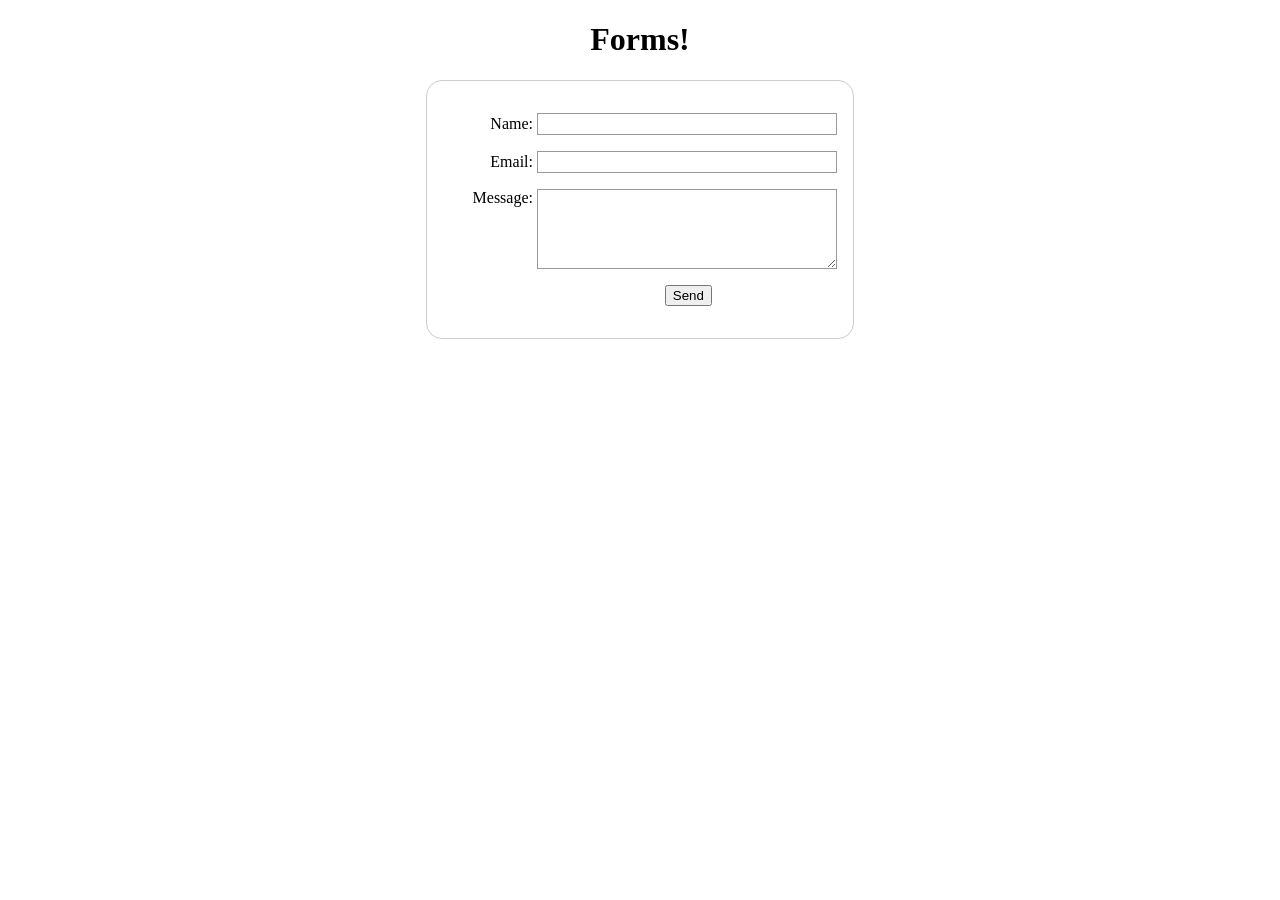
<file: intermediate-html-css/external-exercises/forms/01-first-form/index.html>
<!DOCTYPE html>
<html lang="en">
<head>
    <meta charset="UTF-8">
    <meta name="viewport" content="width=device-width, initial-scale=1.0">
    <title>First Form</title>

    <style>
        body{
            text-align: center;
        }
        form{
            display: inline-block;
            padding: 1em;
            border: 1px solid #cccccc;
            border-radius: 1em;;
        }
        p + p{
            margin-top: 1em;
        }
        label{
            display: inline-block;
            min-width: 90px;
            text-align: right;
        }
        input,
        textarea{
            font: 1em sans-serif;
            width: 300px;
            box-sizing: border-box;
            border: 1px solid #999999;
        }
        input:focus,
        textarea:focus{
            outline-style: solid;
            outline-color: black;
        }
        textarea{
            vertical-align: top;
            height: 5em;
        }
        .button{
            padding-left: 90px;
        }
        button{
            margin-left: 0.5em;
        }
    </style>
</head>
<body>
    <h1>Forms!</h1>
    <form action="/my-handling-form-page" method="post">
        <p>
            <label for="name">Name:</label>
            <input type="text" id="name" name="user_name">
        </p>
        <p>
            <label for="mail">Email:</label>
            <input type="email" id="mail" name="user_email">
        </p>
        <p>
            <label for="msg">Message:</label>
            <textarea name="user_message" id="msg"></textarea>
        </p>
        <p class="button">
            <button type="submit">Send</button>
        </p>
    </form>

</body>
</html>
</file>
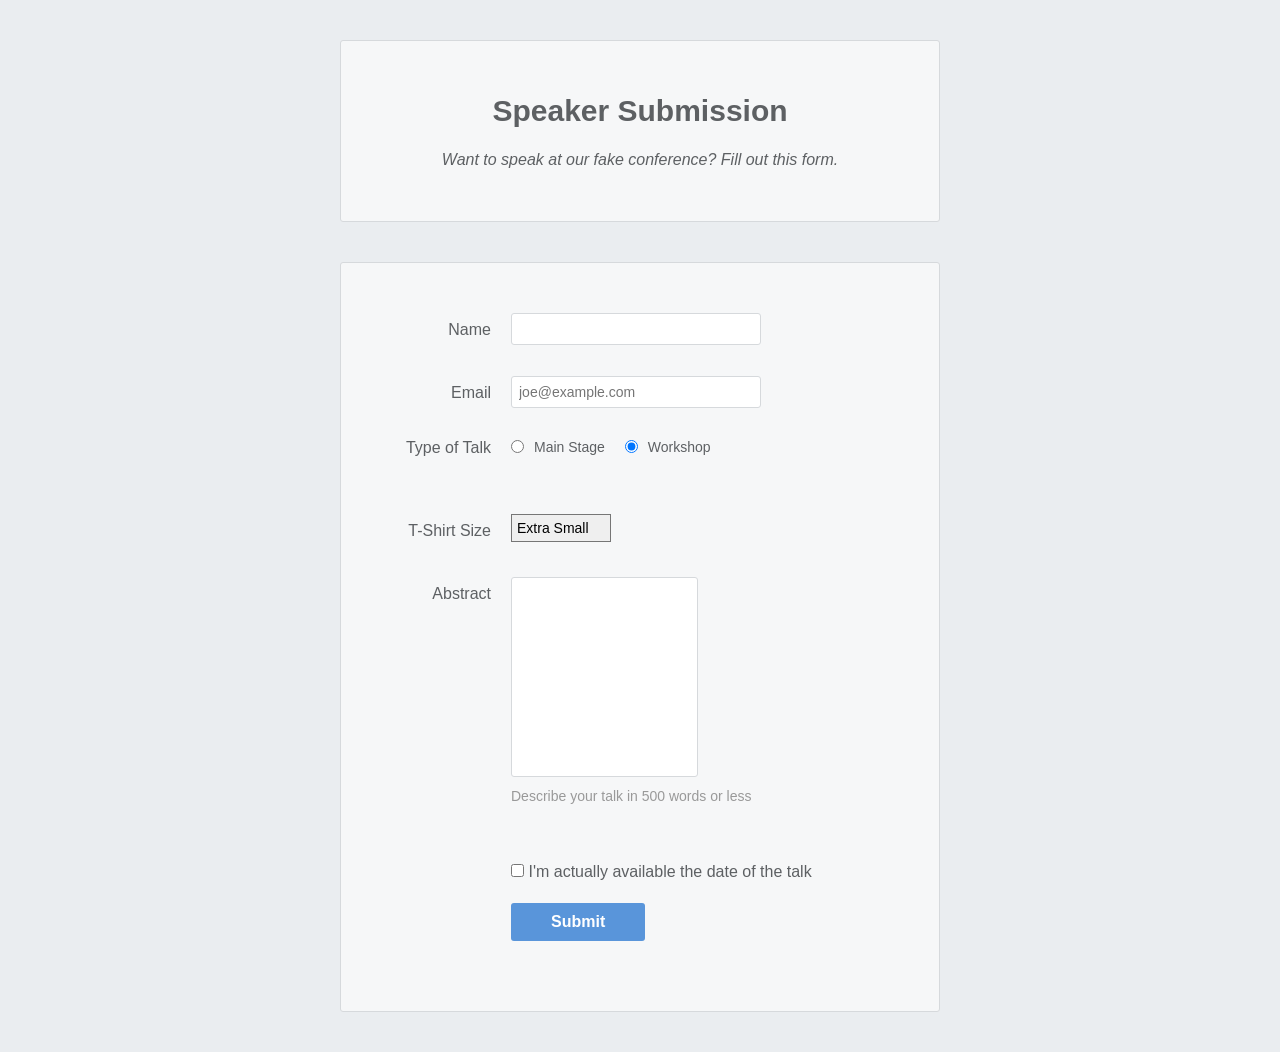
<file: intermediate-html-css/external-exercises/forms/03-internet-is-hard-form/index.html>
<!DOCTYPE html>
<html lang="en">
<head>
    <meta charset="UTF-8">
    <meta name="viewport" content="width=device-width, initial-scale=1.0">
    <title>Speaker Submission</title>
    <link rel="stylesheet" href="styles.css">
</head>
<body>
    <header class="speaker-form-header">
        <h1>Speaker Submission</h1>
        <p><em>Want to speak at our fake conference? Fill out this form.</em></p>
    </header>

    <form action="" method="get" class="speaker-form">
        <div class="form-row">
            <label for="full-name">Name</label>
            <input id="full-name" name="full-name" type="text">
        </div>

        <div class="form-row">
            <label for="email">Email</label>
            <input id="email"
                   name="email"
                   type="email"
                   placeholder="joe@example.com">
        </div>

        <fieldset class="legacy-form-row">
            <legend>Type of Talk</legend>
            <input id="talk-type-1"
                   name="tal-type"
                   type="radio"
                   value="main-stage"/>
            <label for="talk-type-1" class="radio-label">Main Stage</label>
            <input id="talk-type-2"
                   name="talk-type"
                   type="radio"
                   value="workshop"
                   checked />
            <label for="talk-type-2" class="radio-label">Workshop</label>
        </fieldset>

        <div class="form-row">
            <label for="t-shirt">T-Shirt Size</label>
            <select name="t-shirt" id="t-shirt">
                <option value="xs">Extra Small</option>
                <option value="s">Small</option>
                <option value="m">Medium</option>
                <option value="l">Large</option>
            </select>
        </div>

        <div class="form-row">
            <label for="abstract">Abstract</label>
            <textarea name="abstract" id="abstract"></textarea>
            <div class="instructions">Describe your talk in 500 words or less</div>
        </div>

        <div class="form-row">
            <label for="available" class="checkbox-label">
                <input id="available"
                       name="available"
                       type="checkbox"
                       value="is-available"/>
                <span>I'm actually available the date of the talk</span>
            </label>
        </div>
        <div class="form-row">
            <button>Submit</button>
        </div>
    </form>
</body>
</html>
</file>
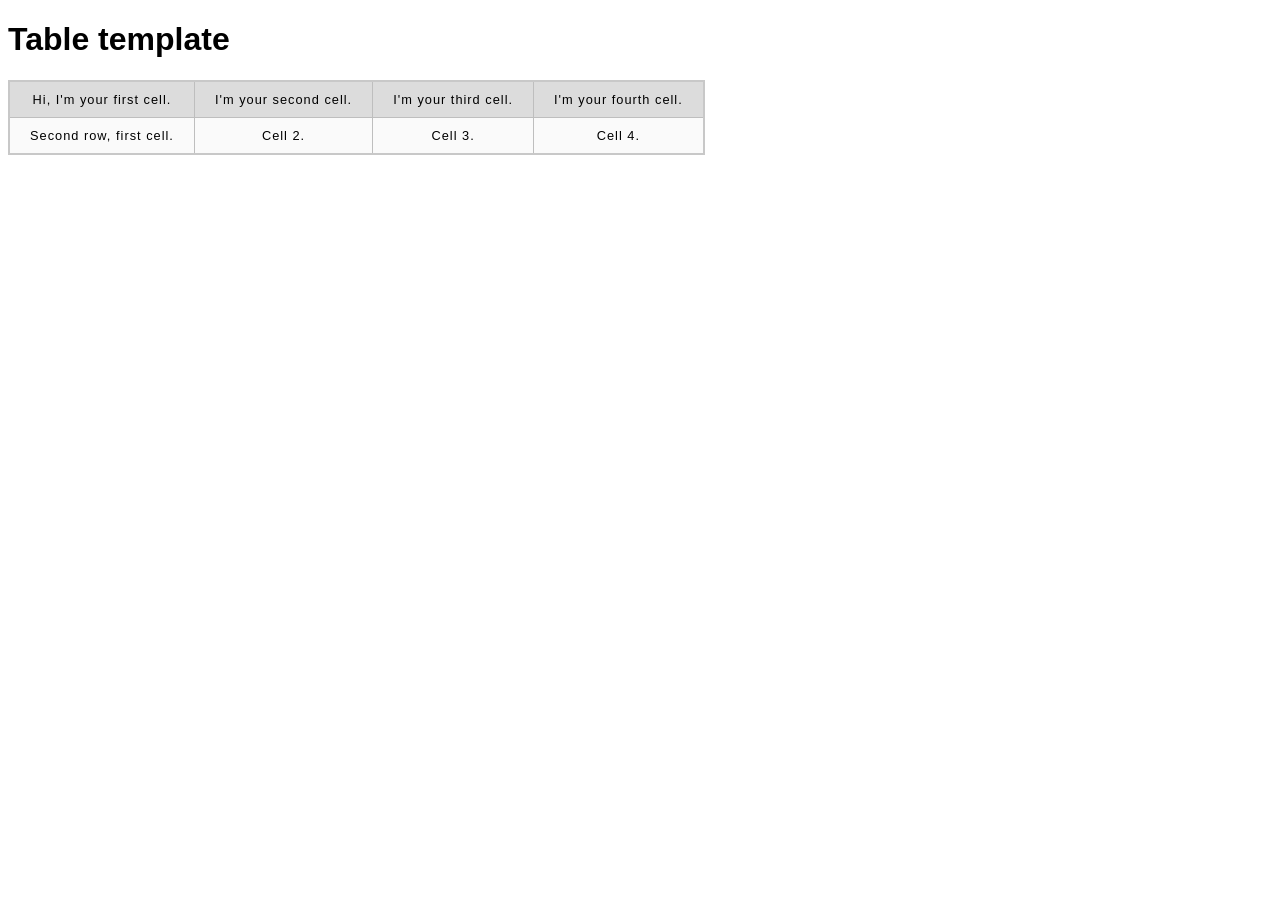
<file: intermediate-html-css/external-exercises/tables/01-creating-first-table/index.html>
<!DOCTYPE html>
<html lang="en-US">
  <head>
    <meta charset="utf-8">
    <meta name="viewport" content="width=device-width">
    <title>Table template</title>
    <link href="style.css" rel="stylesheet" type="text/css">
  </head>
  <body>
    <h1>Table template</h1>
    <table>
      <tr>
        <td>Hi, I'm your first cell.</td>
        <td>I'm your second cell.</td>
        <td>I'm your third cell.</td>
        <td>I'm your fourth cell.</td>
      </tr>

      <tr>
        <td>Second row, first cell.</td>
        <td>Cell 2.</td>
        <td>Cell 3.</td>
        <td>Cell 4.</td>
      </tr>
    </table>
  </body>
</html>
</file>
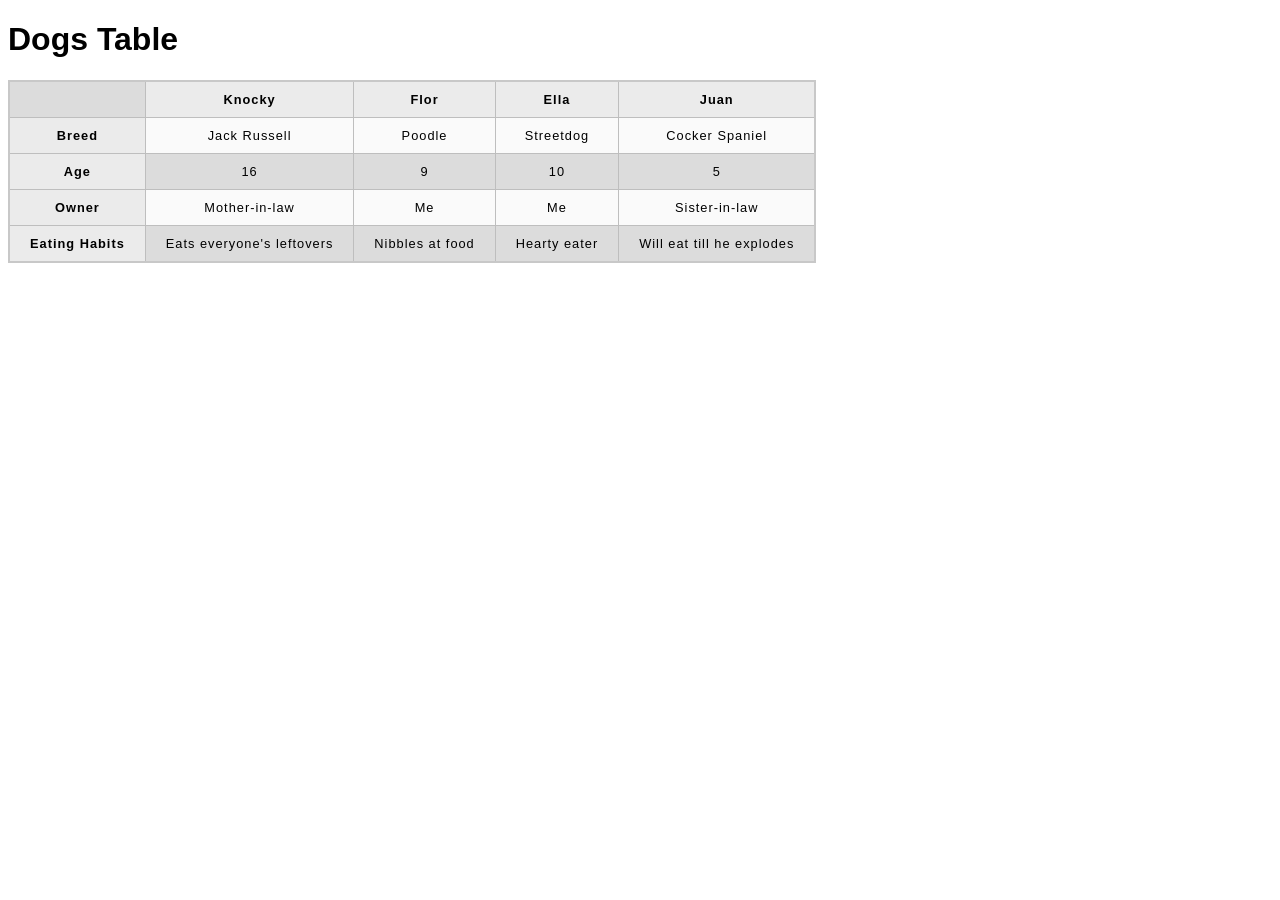
<file: intermediate-html-css/external-exercises/tables/02-adding-headers/index.html>
<!DOCTYPE html>
<html lang="en-US">
  <head>
    <meta charset="utf-8">
    <meta name="viewport" content="width=device-width">
    <title>Table template</title>
    <link href="style.css" rel="stylesheet" type="text/css">
  </head>
  <body>
    <h1>Dogs Table</h1>
    <table>
    <tr>
        <td>&nbsp;</td>
        <th>Knocky</th>
        <th>Flor</th>
        <th>Ella</th>
        <th>Juan</th>
    </tr>
    <tr>
        <th>Breed</th>
        <td>Jack Russell</td>
        <td>Poodle</td>
        <td>Streetdog</td>
        <td>Cocker Spaniel</td>
    </tr>
    <tr>
        <th>Age</th>
        <td>16</td>
        <td>9</td>
        <td>10</td>
        <td>5</td>
    </tr>
    <tr>
        <th>Owner</th>
        <td>Mother-in-law</td>
        <td>Me</td>
        <td>Me</td>
        <td>Sister-in-law</td>
    </tr>
    <tr>
        <th>Eating Habits</th>
        <td>Eats everyone's leftovers</td>
        <td>Nibbles at food</td>
        <td>Hearty eater</td>
        <td>Will eat till he explodes</td>
    </tr>
    </table>

  </body>
</html>
</file>
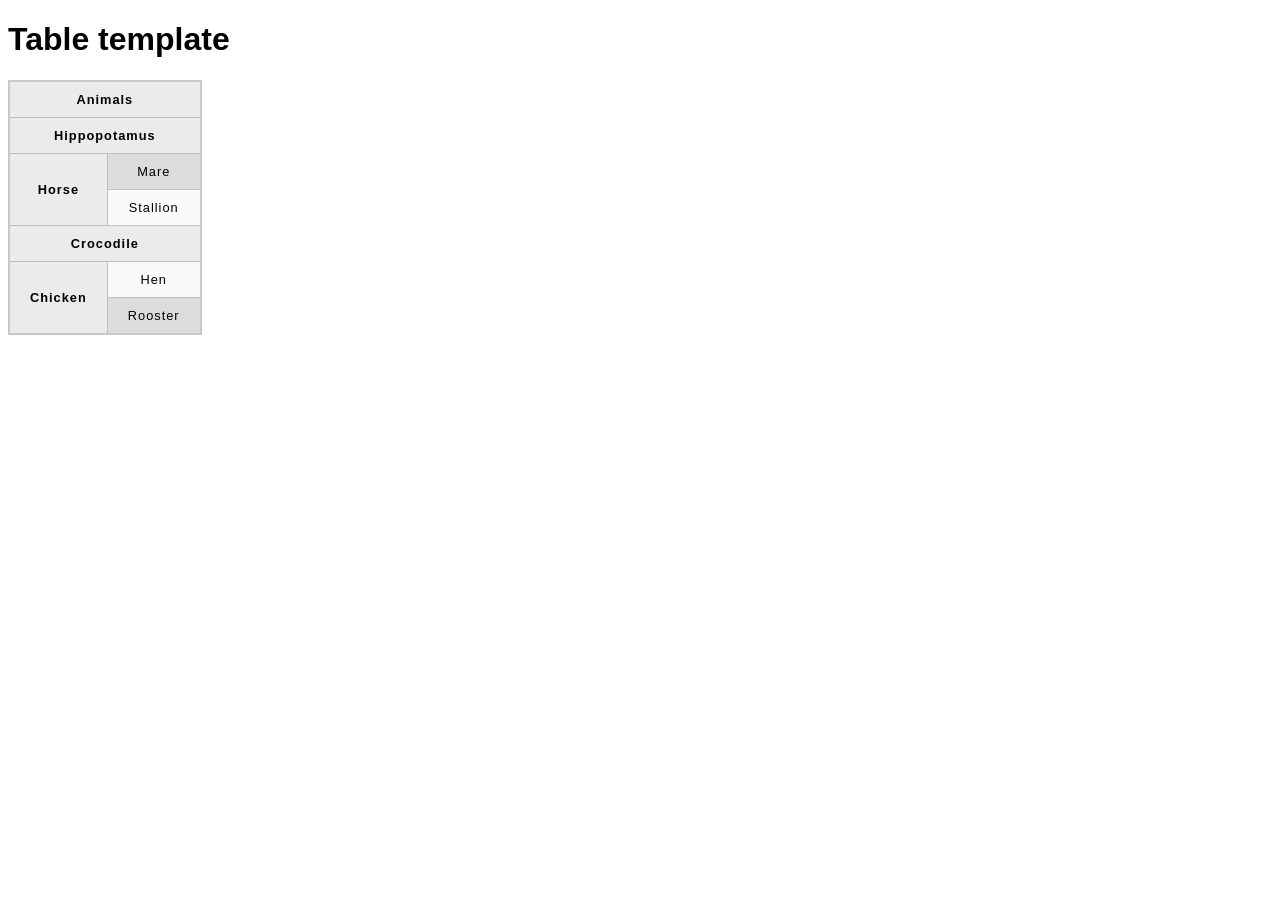
<file: intermediate-html-css/external-exercises/tables/03-rowspan-colspan/index.html>
<!DOCTYPE html>
<html lang="en-US">
  <head>
    <meta charset="utf-8">
    <meta name="viewport" content="width=device-width">
    <title>Table template</title>
    <link href="style.css" rel="stylesheet" type="text/css">
  </head>
  <body>
    <h1>Table template</h1>
    <table>
    <tr>
        <th colspan="2">Animals</th>
    </tr>
    <tr>
        <th colspan="2">Hippopotamus</th>
    </tr>
    <tr>
        <th rowspan="2">Horse</th>
        <td>Mare</td>
    </tr>
    <tr>
        <td>Stallion</td>
    </tr>
    <tr>
        <th colspan="2">Crocodile</th>
    </tr>
    <tr>
        <th rowspan="2">Chicken</th>
        <td>Hen</td>
    </tr>
    <tr>
        <td>Rooster</td>
    </tr>
    </table>

  </body>
</html>
</file>
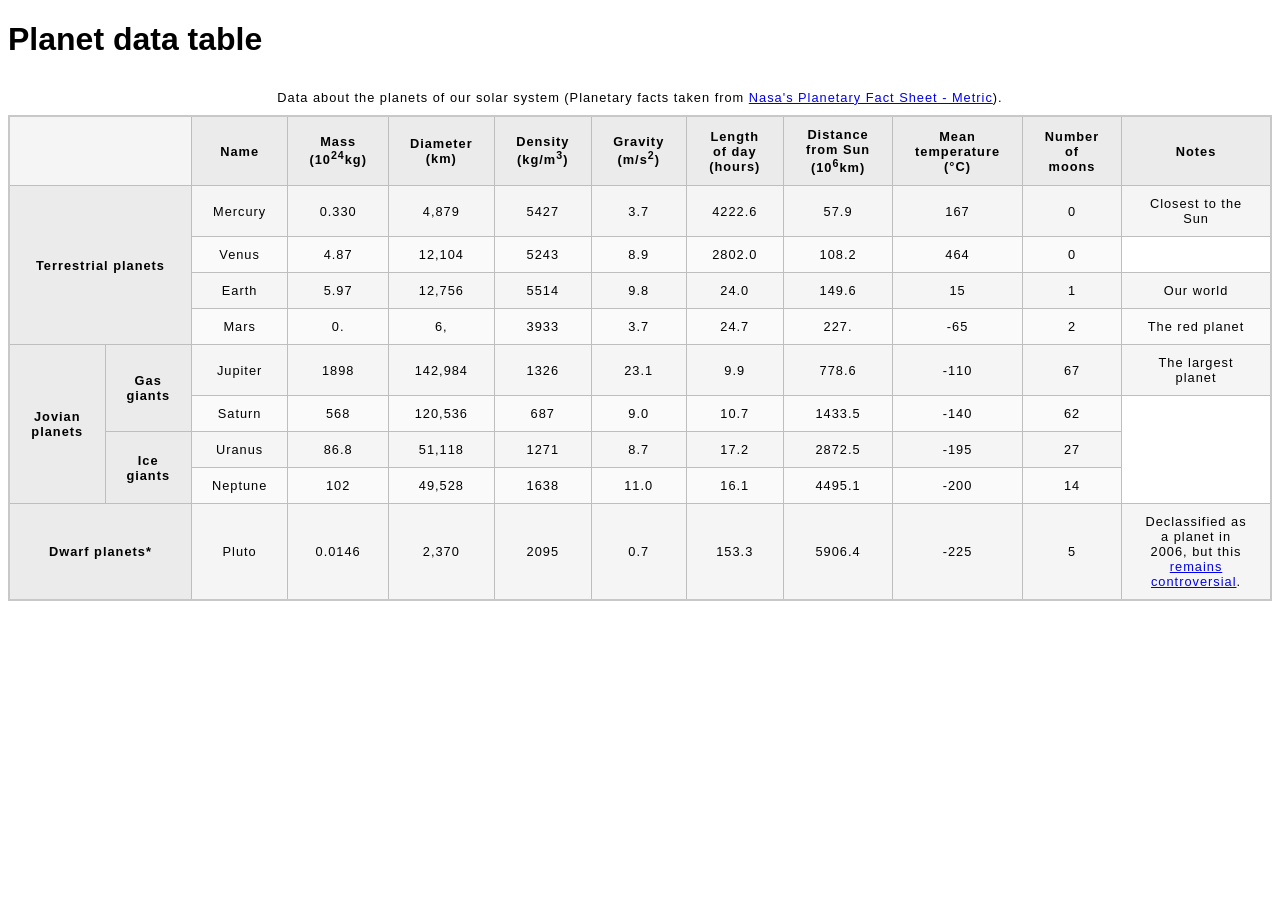
<file: intermediate-html-css/external-exercises/tables/04-exercise-planet-data/index.html>
<!doctype html>
<html lang="en-US">

<head>
    <meta charset="utf-8" />
    <meta name="viewport" content="width=device-width" />
    <title>Planet data table</title>
    <link href="style.css" rel="stylesheet" type="text/css" />
</head>

<body>
    <h1>Planet data table</h1>
    <div>
        <table>
            <caption>
                Data about the planets of our solar system (Planetary facts taken from <a
                    href="http://nssdc.gsfc.nasa.gov/planetary/factsheet/">Nasa's Planetary Fact Sheet - Metric</a>).
            </caption>
            <tr>
                <td colspan="2">&nbsp;</td>
                <th>Name</th>
                <th>Mass (10<sup>24</sup>kg)</th>
                <th>Diameter (km)</th>
                <th>Density (kg/m<sup>3</sup>)</th>
                <th>Gravity (m/s<sup>2</sup>)</th>
                <th>Length of day (hours)</th>
                <th>Distance from Sun (10<sup>6</sup>km)</th>
                <th>Mean temperature (°C)</th>
                <th>Number of moons</th>
                <th>Notes</th>
            </tr>

            <tbody>
                <tr>
                    <th colspan="2" rowspan="4">Terrestrial planets</th>
                    <td>Mercury</td>
                    <td>0.330</td>
                    <td>4,879</td>
                    <td>5427</td>
                    <td>3.7</td>
                    <td>4222.6</td>
                    <td>57.9</td>
                    <td>167</td>
                    <td>0</td>
                    <td>Closest to the Sun</td>
                </tr>
                <tr>
                    <td>Venus</td>
                    <td>4.87</td>
                    <td>12,104</td>
                    <td>5243</td>
                    <td>8.9</td>
                    <td>2802.0</td>
                    <td>108.2</td>
                    <td>464</td>
                    <td>0</td>
                </tr>
                <tr>
                    <td>Earth </td>
                    <td>5.97</td>
                    <td>12,756</td>
                    <td>5514 </td>
                    <td>9.8</td>
                    <td>24.0</td>
                    <td>149.6</td>
                    <td>15 </td>
                    <td>1 </td>
                    <td>Our world</td>
                </tr>
                <tr>
                    <td>Mars </td>
                    <td>0.</td>
                    <td>6,</td>
                    <td>3933 </td>
                    <td>3.7 </td>
                    <td>24.7 </td>
                    <td>227.</td>
                    <td>-65 </td>
                    <td>2 </td>
                    <td>The red planet</td>
                </tr>

                <tr>
                    <th rowspan="4">Jovian planets</th>
                    <th rowspan="2"> Gas giants</th>
                    <td>Jupiter</td>
                    <td>1898</td>
                    <td>142,984</td>
                    <td>1326</td>
                    <td>23.1</td>
                    <td>9.9</td>
                    <td>778.6</td>
                    <td>-110</td>
                    <td>67</td>
                    <td>The largest planet</td>
                </tr>
                <tr>
                    <td>Saturn</td>
                    <td>568</td>
                    <td>120,536</td>
                    <td>687</td>
                    <td>9.0</td>
                    <td>10.7</td>
                    <td>1433.5</td>
                    <td>-140</td>
                    <td>62</td>
                </tr>
                <tr>
                    <th rowspan="2">Ice giants</th>
                    <td>Uranus</td>
                    <td>86.8</td>
                    <td>51,118</td>
                    <td>1271</td>
                    <td>8.7</td>
                    <td>17.2</td>
                    <td>2872.5</td>
                    <td>-195</td>
                    <td>27</td>
                </tr>
                <tr>
                    <td>Neptune</td>
                    <td>102</td>
                    <td>49,528</td>
                    <td>1638</td>
                    <td>11.0</td>
                    <td>16.1</td>
                    <td>4495.1</td>
                    <td>-200</td>
                    <td>14</td>
                </tr>
                <tr>
                    <th colspan="2">Dwarf planets*</th>
                    <td>Pluto</td>
                    <td>0.0146</td>
                    <td>2,370</td>
                    <td>2095</td>
                    <td>0.7</td>
                    <td>153.3</td>
                    <td>5906.4</td>
                    <td>-225</td>
                    <td>5</td>
                    <td>Declassified as a planet in 2006, but this <a href="http://www.usatoday.com/story/tech/2014/10/02/pluto-planet-solar-system/16578959/">remains controversial</a>.</td>
                </tr>
            </tbody>
        </table>
    </div>
</body>

</html>
</file>
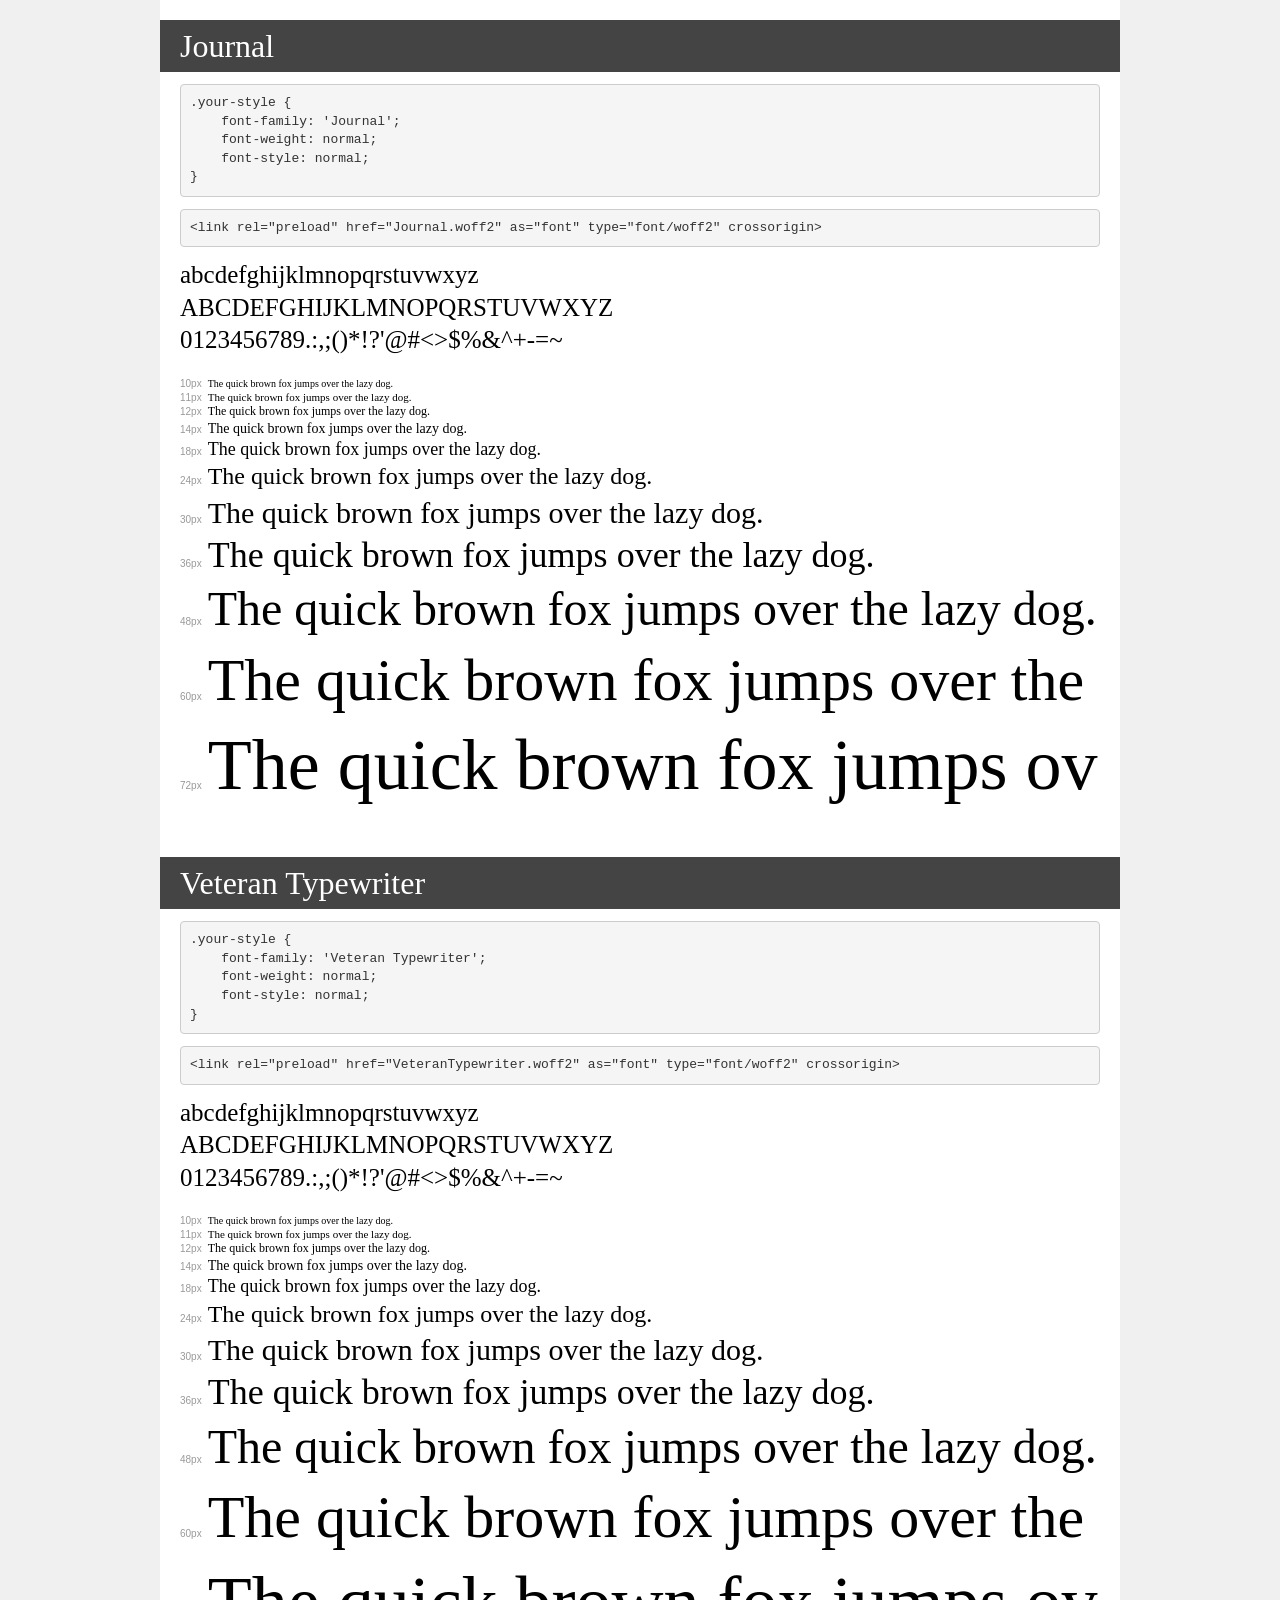
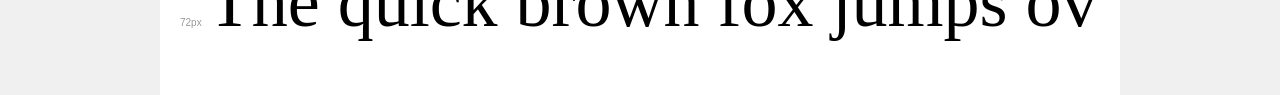
<file: intermediate-html-css/external-exercises/forms/02-styling-forms/fonts/transfonter-20260922-134225/demo.html>
<!DOCTYPE html>
<html lang="en">
<head>
    <meta charset="utf-8">
    <meta http-equiv="X-UA-Compatible" content="IE=edge">
    <meta name="viewport" content="width=device-width, initial-scale=1">
    <meta name="robots" content="noindex, noarchive">
    <meta name="format-detection" content="telephone=no">
    <title>Transfonter demo</title>
    <link href="stylesheet.css" rel="stylesheet">
    <style>
        /*
        http://meyerweb.com/eric/tools/css/reset/
        v2.0 | 20110126
        License: none (public domain)
        */
        html, body, div, span, applet, object, iframe,
        h1, h2, h3, h4, h5, h6, p, blockquote, pre,
        a, abbr, acronym, address, big, cite, code,
        del, dfn, em, img, ins, kbd, q, s, samp,
        small, strike, strong, sub, sup, tt, var,
        b, u, i, center,
        dl, dt, dd, ol, ul, li,
        fieldset, form, label, legend,
        table, caption, tbody, tfoot, thead, tr, th, td,
        article, aside, canvas, details, embed,
        figure, figcaption, footer, header, hgroup,
        menu, nav, output, ruby, section, summary,
        time, mark, audio, video {
            margin: 0;
            padding: 0;
            border: 0;
            font-size: 100%;
            font: inherit;
            vertical-align: baseline;
        }
        /* HTML5 display-role reset for older browsers */
        article, aside, details, figcaption, figure,
        footer, header, hgroup, menu, nav, section {
            display: block;
        }
        body {
            line-height: 1;
        }
        ol, ul {
            list-style: none;
        }
        blockquote, q {
            quotes: none;
        }
        blockquote:before, blockquote:after,
        q:before, q:after {
            content: '';
            content: none;
        }
        table {
            border-collapse: collapse;
            border-spacing: 0;
        }
        /* demo styles */
        body {
            background: #f0f0f0;
            color: #000;
        }
        .page {
            background: #fff;
            width: 920px;
            margin: 0 auto;
            padding: 20px 20px 0 20px;
            overflow: hidden;
        }
        .font-container {
            overflow-x: auto;
            overflow-y: hidden;
            margin-bottom: 40px;
            line-height: 1.3;
            white-space: nowrap;
            padding-bottom: 5px;
        }
        h1 {
            position: relative;
            background: #444;
            font-size: 32px;
            color: #fff;
            padding: 10px 20px;
            margin: 0 -20px 12px -20px;
        }
        .letters {
            font-size: 25px;
            margin-bottom: 20px;
        }
        .s10:before {
            content: '10px';
        }
        .s11:before {
            content: '11px';
        }
        .s12:before {
            content: '12px';
        }
        .s14:before {
            content: '14px';
        }
        .s18:before {
            content: '18px';
        }
        .s24:before {
            content: '24px';
        }
        .s30:before {
            content: '30px';
        }
        .s36:before {
            content: '36px';
        }
        .s48:before {
            content: '48px';
        }
        .s60:before {
            content: '60px';
        }
        .s72:before {
            content: '72px';
        }
        .s10:before, .s11:before, .s12:before, .s14:before,
        .s18:before, .s24:before, .s30:before, .s36:before,
        .s48:before, .s60:before, .s72:before {
            font-family: Arial, sans-serif;
            font-size: 10px;
            font-weight: normal;
            font-style: normal;
            color: #999;
            padding-right: 6px;
        }
        pre {
            display: block;
            padding: 9px;
            margin: 0 0 12px;
            font-family: Monaco, Menlo, Consolas, "Courier New", monospace;
            font-size: 13px;
            line-height: 1.428571429;
            color: #333;
            font-weight: normal;
            font-style: normal;
            background-color: #f5f5f5;
            border: 1px solid #ccc;
            overflow-x: auto;
            border-radius: 4px;
        }
        /* responsive */
        @media (max-width: 959px) {
            .page {
                width: auto;
                margin: 0;
            }
        }
    </style>
</head>
<body>
<div class="page">
    <div class="demo">
        <h1 style="font-family: 'Journal'; font-weight: normal; font-style: normal;">Journal</h1>
        <pre title="Usage">.your-style {
    font-family: 'Journal';
    font-weight: normal;
    font-style: normal;
}</pre>
        <pre title="Preload (optional)">
&lt;link rel=&quot;preload&quot; href=&quot;Journal.woff2&quot; as=&quot;font&quot; type=&quot;font/woff2&quot; crossorigin&gt;</pre>
        <div class="font-container" style="font-family: 'Journal'; font-weight: normal; font-style: normal;">
            <p class="letters">
                abcdefghijklmnopqrstuvwxyz<br>
ABCDEFGHIJKLMNOPQRSTUVWXYZ<br>
                0123456789.:,;()*!?'@#&lt;&gt;$%&^+-=~
            </p>
            <p class="s10" style="font-size: 10px;">The quick brown fox jumps over the lazy dog.</p>
            <p class="s11" style="font-size: 11px;">The quick brown fox jumps over the lazy dog.</p>
            <p class="s12" style="font-size: 12px;">The quick brown fox jumps over the lazy dog.</p>
            <p class="s14" style="font-size: 14px;">The quick brown fox jumps over the lazy dog.</p>
            <p class="s18" style="font-size: 18px;">The quick brown fox jumps over the lazy dog.</p>
            <p class="s24" style="font-size: 24px;">The quick brown fox jumps over the lazy dog.</p>
            <p class="s30" style="font-size: 30px;">The quick brown fox jumps over the lazy dog.</p>
            <p class="s36" style="font-size: 36px;">The quick brown fox jumps over the lazy dog.</p>
            <p class="s48" style="font-size: 48px;">The quick brown fox jumps over the lazy dog.</p>
            <p class="s60" style="font-size: 60px;">The quick brown fox jumps over the lazy dog.</p>
            <p class="s72" style="font-size: 72px;">The quick brown fox jumps over the lazy dog.</p>
        </div>
    </div>

    <div class="demo">
        <h1 style="font-family: 'Veteran Typewriter'; font-weight: normal; font-style: normal;">Veteran Typewriter</h1>
        <pre title="Usage">.your-style {
    font-family: 'Veteran Typewriter';
    font-weight: normal;
    font-style: normal;
}</pre>
        <pre title="Preload (optional)">
&lt;link rel=&quot;preload&quot; href=&quot;VeteranTypewriter.woff2&quot; as=&quot;font&quot; type=&quot;font/woff2&quot; crossorigin&gt;</pre>
        <div class="font-container" style="font-family: 'Veteran Typewriter'; font-weight: normal; font-style: normal;">
            <p class="letters">
                abcdefghijklmnopqrstuvwxyz<br>
ABCDEFGHIJKLMNOPQRSTUVWXYZ<br>
                0123456789.:,;()*!?'@#&lt;&gt;$%&^+-=~
            </p>
            <p class="s10" style="font-size: 10px;">The quick brown fox jumps over the lazy dog.</p>
            <p class="s11" style="font-size: 11px;">The quick brown fox jumps over the lazy dog.</p>
            <p class="s12" style="font-size: 12px;">The quick brown fox jumps over the lazy dog.</p>
            <p class="s14" style="font-size: 14px;">The quick brown fox jumps over the lazy dog.</p>
            <p class="s18" style="font-size: 18px;">The quick brown fox jumps over the lazy dog.</p>
            <p class="s24" style="font-size: 24px;">The quick brown fox jumps over the lazy dog.</p>
            <p class="s30" style="font-size: 30px;">The quick brown fox jumps over the lazy dog.</p>
            <p class="s36" style="font-size: 36px;">The quick brown fox jumps over the lazy dog.</p>
            <p class="s48" style="font-size: 48px;">The quick brown fox jumps over the lazy dog.</p>
            <p class="s60" style="font-size: 60px;">The quick brown fox jumps over the lazy dog.</p>
            <p class="s72" style="font-size: 72px;">The quick brown fox jumps over the lazy dog.</p>
        </div>
    </div>

</div>
</body>
</html>
</file>
<file: intermediate-html-css/external-exercises/forms/03-internet-is-hard-form/styles.css>
* {
    margin: 0;
    padding: 0;
    box-sizing: border-box;
}

body {
    color: #5D6063;
    background-color: #EAEDF0;
    font-family: "Helvetica", "Arial", sans-serif;
    font-size: 16px;
    line-height: 1.3;

    display: flex;
    flex-direction: column;
    align-items: center;
}

.speaker-form-header {
    text-align: center;
    background-color: #F6F7F8;
    border: 1px solid #D6D9DC;
    border-radius: 3px;

    width: 80%;
    margin: 40px 0;
    padding: 50px;
}

.speaker-form-header h1 {
    font-size: 30px;
    margin-bottom: 20px;
}

.speaker-form {
    background-color: #F6F7F8;
    border: 1px solid #D6D9DC;
    border-radius: 3px;

    width: 80%;
    padding: 50px;
    margin: 0 0 40px 0;
}

.form-row {
    margin-bottom: 40px;
    display: flex;
    justify-content: flex-start;
    flex-direction: column;
    flex-wrap: wrap;
}

.form-row input[type="text"],
.form-row input[type="email"] {
    background-color: #FFFFFF;
    border: 1px solid #D6D9DC;
    border-radius: 3px;
    width: 100%;
    padding: 7px;
    font-size: 14px;    
}

.form-row label {
    margin-bottom: 15px;
}

.form-row textarea {
    font-family: "Helvetica", "Arial", sans-serif;
    font-size: 14px;

    border: 1px solid #D6D9DC;
    border-radius: 3px;

    min-height: 200px;
    margin-bottom: 10px;
    padding: 7px;
    resize: none;
}

.form-row .instructions {
    color: #999;
    font-size: 14px;
    margin-bottom: 30px;
}

@media only screen and (min-width: 700px) {
  .speaker-form-header,
  .speaker-form {
    width: 600px;
  }
  .form-row {
    flex-direction: row;
    align-items: flex-start; /* To avoid stretching */
    margin-bottom: 20px;
  }
  .form-row input[type="text"],
  .form-row input[type="email"] {
    width: 250px;
    height: initial;
  }
  .form-row label {
    text-align: right;
    width: 120px;
    margin-top: 7px;
    padding-right: 20px;
  }

  .legacy-form-row {
    margin-bottom: 10px;
  }

  .legacy-form-row legend {
    width: 120px;
    text-align: right;
    padding-right: 20px;
  }

  .legacy-form-row legend {
    float: left;
  }

  .form-row .instructions {
    margin-left: 120px;
  }

  .form-row .checkbox-label {
    margin-left: 120px;
    width: auto;
  }

  .form-row button {
    margin-left: 120px;
  }
}

.form-row input[type="text"]:invalid,
.form-row input[type="email"]:invalid {
    border: 1px solid #D55C5F;
    color: #D55C5F;
    box-shadow: none;
}

.legacy-form-row {
    border: none;
    margin-bottom: 40px;
}

.legacy-form-row legend {
    margin-bottom: 15px;
}

.legacy-form-row .radio-label {
    display: block;
    font-size: 14px;
    padding: 0 20px 0 10px;
}

.legacy-form-row input[type="radio"] {
    margin-top: 2px;
}

.legacy-form-row .radio-label,
.legacy-form-row input[type="radio"] {
    float: left;
}

.form-row select {
    width: 100px;
    padding: 5px;
    font-size: 14px;
    -webkit-appearance: none;
}

.form-row .checkbox-label {
    margin-bottom: 0;
}

.form-row button {
    font-size: 16px;
    font-weight: bold;

    color: #FFF;
    background-color: #5995DA;

    border: none;
    border-radius: 3px;

    padding: 10px 40px;
    cursor: pointer;
}

.form-row button:hover {
    background-color: #76AEED;
}

.form-row button:active {
    background-color: #407FC7;
}
</file>
<file: intermediate-html-css/external-exercises/tables/01-creating-first-table/style.css>
html {
  font-family: sans-serif;
}

table {
  border-collapse: collapse;
  border: 2px solid rgb(200 200 200);
  letter-spacing: 1px;
  font-size: 0.8rem;
}

td,
th {
  border: 1px solid rgb(190 190 190);
  padding: 10px 20px;
}

th {
  background-color: rgb(235 235 235);
}

td {
  text-align: center;
}

tr:nth-child(even) td {
  background-color: rgb(250 250 250);
}

tr:nth-child(odd) td {
  background-color: rgb(220 220 220);
}

caption {
  padding: 10px;
}
</file>
<file: intermediate-html-css/external-exercises/tables/02-adding-headers/style.css>
html {
  font-family: sans-serif;
}

table {
  border-collapse: collapse;
  border: 2px solid rgb(200 200 200);
  letter-spacing: 1px;
  font-size: 0.8rem;
}

td,
th {
  border: 1px solid rgb(190 190 190);
  padding: 10px 20px;
}

th {
  background-color: rgb(235 235 235);
}

td {
  text-align: center;
}

tr:nth-child(even) td {
  background-color: rgb(250 250 250);
}

tr:nth-child(odd) td {
  background-color: rgb(220 220 220);
}

caption {
  padding: 10px;
}
</file>
<file: intermediate-html-css/external-exercises/tables/03-rowspan-colspan/style.css>
html {
  font-family: sans-serif;
}

table {
  border-collapse: collapse;
  border: 2px solid rgb(200 200 200);
  letter-spacing: 1px;
  font-size: 0.8rem;
}

td,
th {
  border: 1px solid rgb(190 190 190);
  padding: 10px 20px;
}

th {
  background-color: rgb(235 235 235);
}

td {
  text-align: center;
}

tr:nth-child(even) td {
  background-color: rgb(250 250 250);
}

tr:nth-child(odd) td {
  background-color: rgb(220 220 220);
}

caption {
  padding: 10px;
}
</file>
<file: intermediate-html-css/external-exercises/tables/04-exercise-planet-data/style.css>
html {
  font-family: sans-serif;
}

table {
  border-collapse: collapse;
  border: 2px solid rgb(200 200 200);
  letter-spacing: 1px;
  font-size: 0.8rem;
}

td,
th {
  border: 1px solid rgb(190 190 190);
  padding: 10px 20px;
}

th {
  background-color: rgb(235 235 235);
}

td {
  text-align: center;
}

tr:nth-child(even) td {
  background-color: rgb(250 250 250);
}

tr:nth-child(odd) td {
  background-color: rgb(245 245 245);
}

caption {
  padding: 10px;
}

.column-border {
  border: 2px solid black;
}
</file>
<file: intermediate-html-css/external-exercises/forms/02-styling-forms/fonts/transfonter-20260922-134225/stylesheet.css>
@font-face {
    font-family: 'handwriting';
    src: url('Journal.woff2') format('woff2'),
        url('Journal.woff') format('woff');
    font-weight: normal;
    font-style: normal;
    font-display: swap;
}

@font-face {
    font-family: 'typewriter';
    src: url('VeteranTypewriter.woff2') format('woff2'),
        url('VeteranTypewriter.woff') format('woff');
    font-weight: normal;
    font-style: normal;
    font-display: swap;
}
</file>
